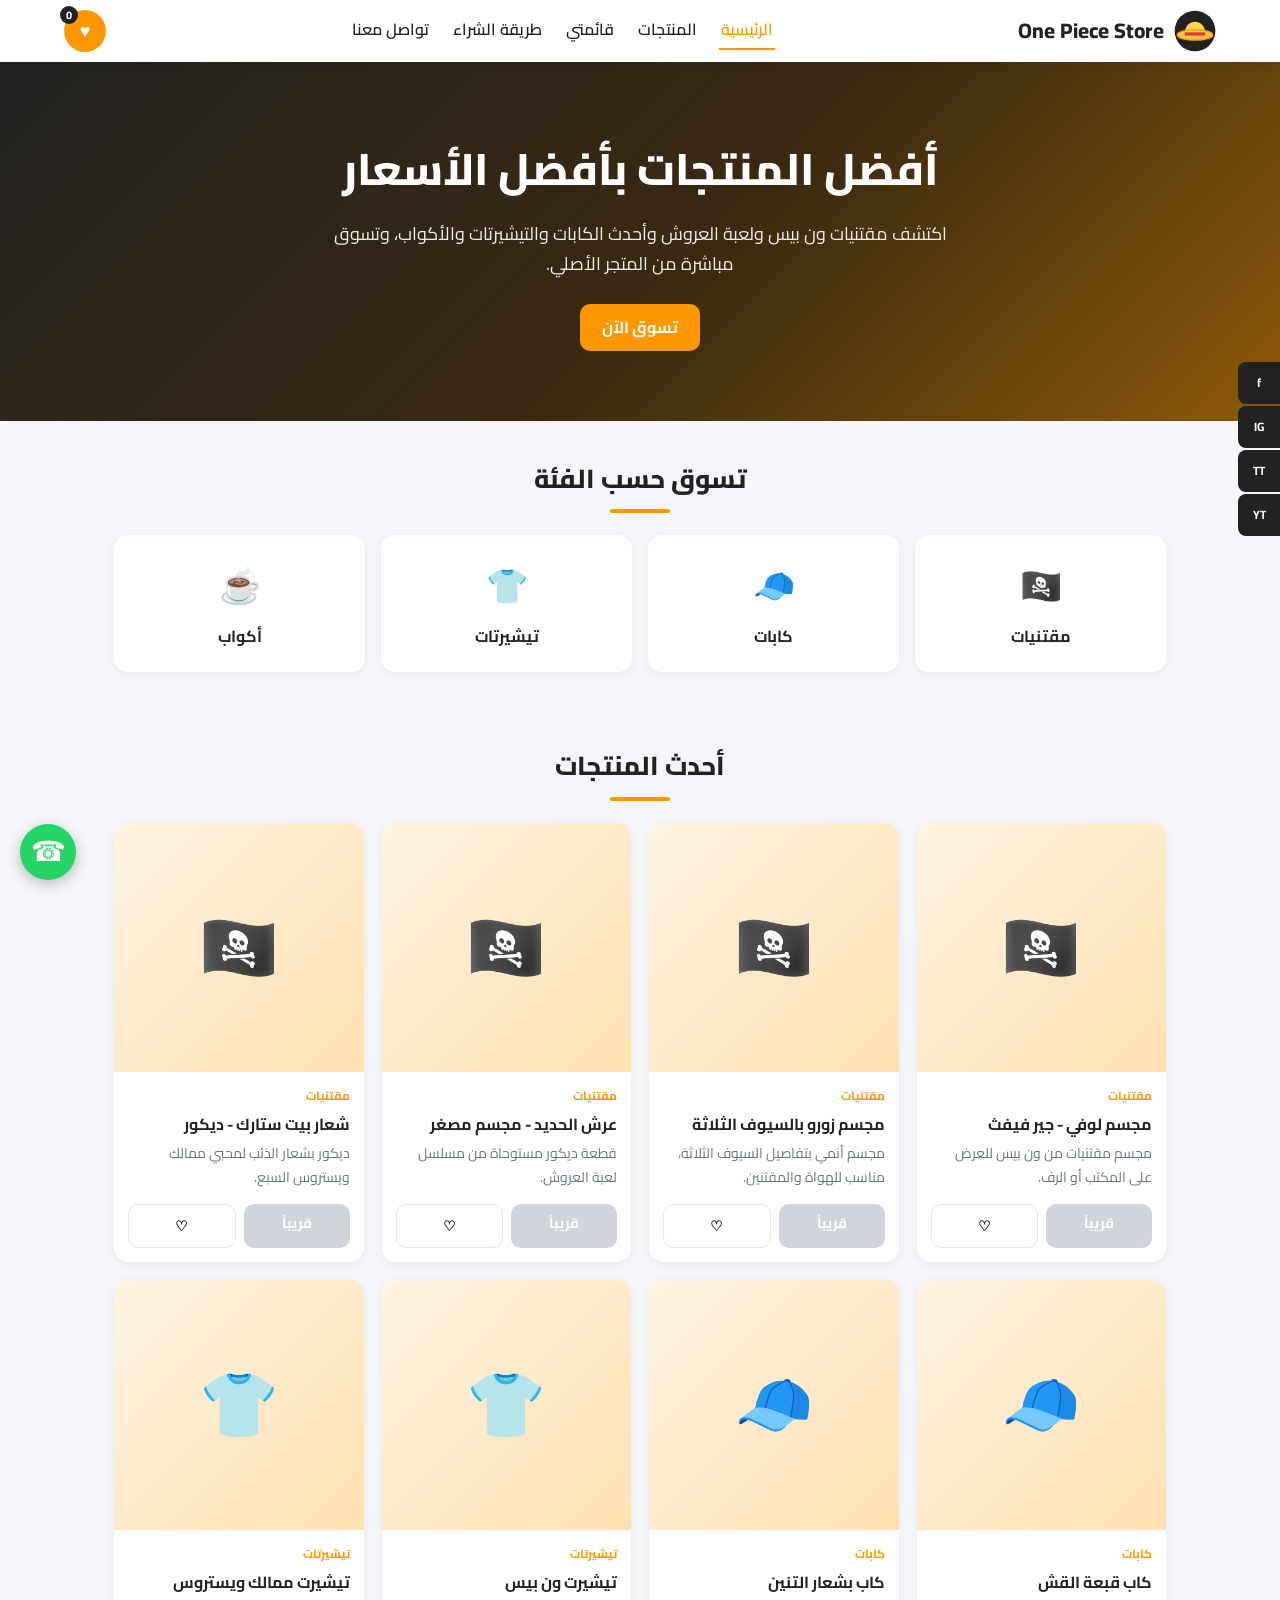
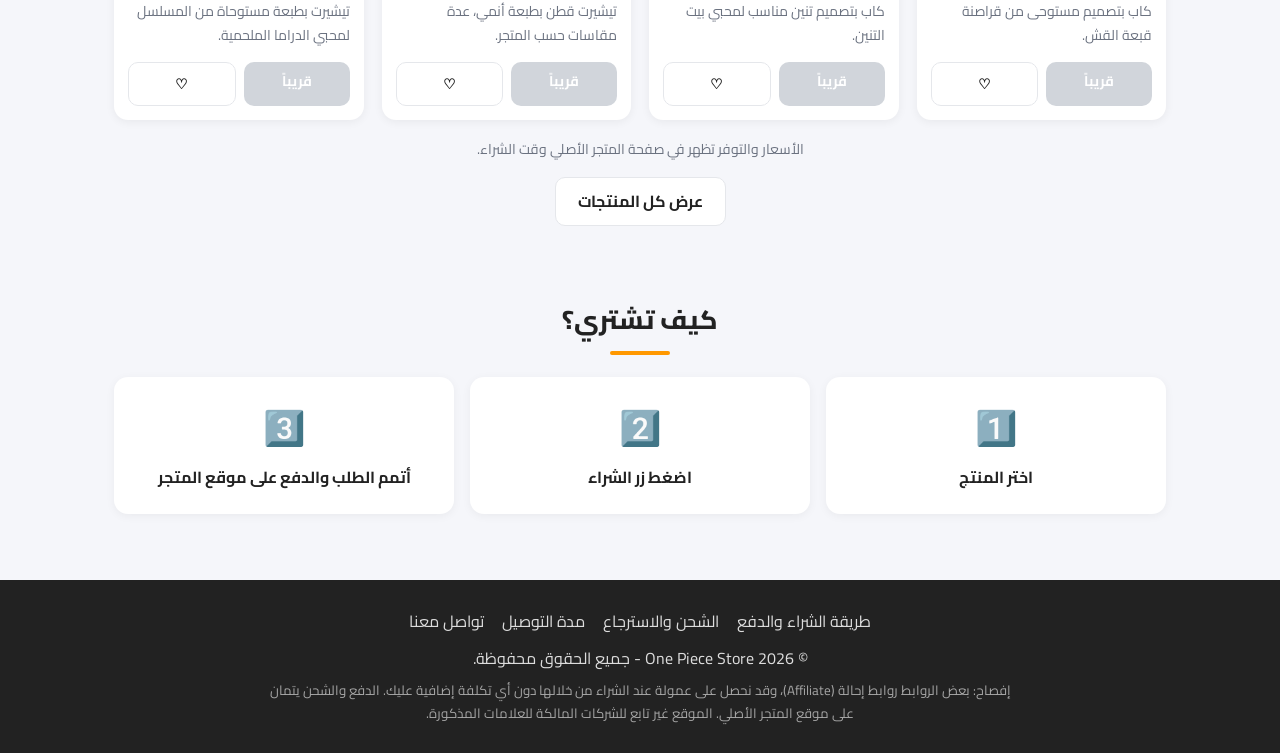
<file: index.html>
<!DOCTYPE html><html lang="ar" dir="rtl"><head><meta charset="UTF-8"><meta name="viewport" content="width=device-width,initial-scale=1"><title>One Piece Store | متجر المنتجات</title><meta name="description" content="One Piece Store - مقتنيات ون بيس ولعبة العروش، كابات وتيشيرتات وأكواب مختارة مع روابط شراء مباشرة من المتاجر."><meta property="og:title" content="One Piece Store"><meta property="og:description" content="أفضل المنتجات بروابط شراء مباشرة"><link rel="icon" href="logo.svg"><link href="https://fonts.googleapis.com/css2?family=Cairo:wght@400;600;700;800&display=swap" rel="stylesheet"><link rel="stylesheet" href="style.css"></head><body>
<section class="hero"><h1>أفضل المنتجات بأفضل الأسعار</h1><p>اكتشف مقتنيات ون بيس ولعبة العروش وأحدث الكابات والتيشيرتات والأكواب، وتسوق مباشرة من المتجر الأصلي.</p><a class="btn" href="products.html">تسوق الآن</a></section>
<div class="wrap"><h2 class="sec-title">تسوق حسب الفئة</h2><div class="tiles"><a class="tile" href="products.html?cat=collectibles"><i>🏴‍☠️</i>مقتنيات</a><a class="tile" href="products.html?cat=caps"><i>🧢</i>كابات</a><a class="tile" href="products.html?cat=tshirts"><i>👕</i>تيشيرتات</a><a class="tile" href="products.html?cat=mugs"><i>☕</i>أكواب</a></div></div>
<div class="wrap"><h2 class="sec-title">أحدث المنتجات</h2><div id="grid" class="grid"></div><p class="note">الأسعار والتوفر تظهر في صفحة المتجر الأصلي وقت الشراء.</p><p style="text-align:center;margin-top:16px"><a class="btn ghost" href="products.html">عرض كل المنتجات</a></p></div>
<div class="wrap"><h2 class="sec-title">كيف تشتري؟</h2><div class="tiles"><div class="tile"><i>1️⃣</i>اختر المنتج</div><div class="tile"><i>2️⃣</i>اضغط زر الشراء</div><div class="tile"><i>3️⃣</i>أتمم الطلب والدفع على موقع المتجر</div></div></div>
<script src="app.js" data-base=""></script><script>layout('home');load().then(function(d){var g=$('#grid');g.innerHTML=d.slice(0,8).map(card).join('');bindSave(g)}).catch(function(){$('#grid').innerHTML='<p class="empty">تعذر تحميل المنتجات.</p>'})</script></body></html>
</file>
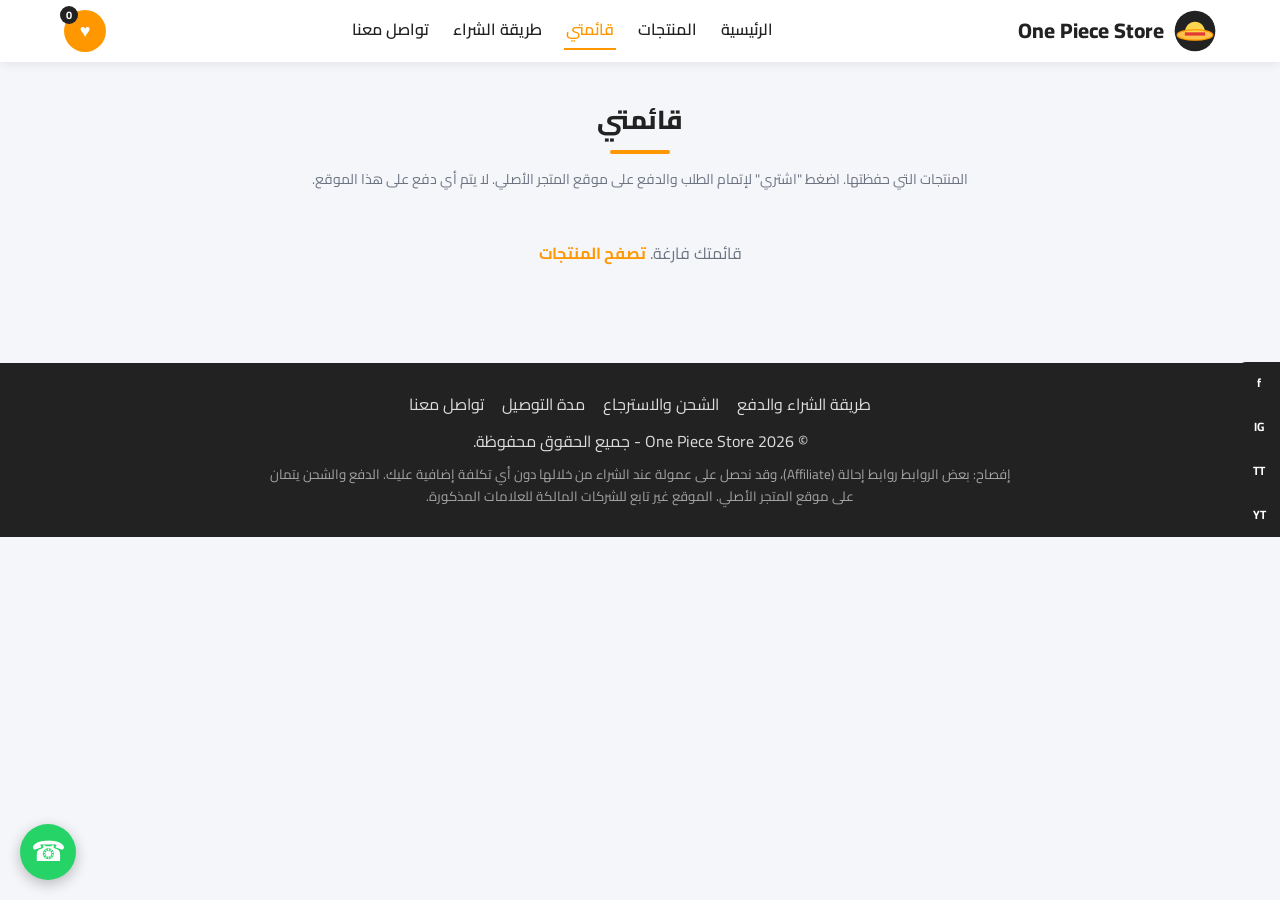
<file: cart.html>
<!DOCTYPE html><html lang="ar" dir="rtl"><head><meta charset="UTF-8"><meta name="viewport" content="width=device-width,initial-scale=1"><title>قائمتي | One Piece Store</title><link rel="icon" href="logo.svg"><link href="https://fonts.googleapis.com/css2?family=Cairo:wght@400;600;700;800&display=swap" rel="stylesheet"><link rel="stylesheet" href="style.css"></head><body>
<div class="wrap" style="max-width:820px"><h2 class="sec-title">قائمتي</h2><p class="note" style="margin:-8px 0 18px">المنتجات التي حفظتها. اضغط "اشتري" لإتمام الطلب والدفع على موقع المتجر الأصلي. لا يتم أي دفع على هذا الموقع.</p><div id="list"></div><p id="empty" class="empty" hidden>قائمتك فارغة. <a href="products.html" style="color:#ff9800;font-weight:700">تصفح المنتجات</a></p></div>
<script src="app.js" data-base=""></script><script>
layout('cart');
function draw(){load().then(function(d){var ids=saved(),l=ids.map(function(i){return d.filter(function(x){return x.id===i})[0]}).filter(Boolean);$('#empty').hidden=l.length>0;
$('#list').innerHTML=l.map(function(p){return '<div class="row">'+thumb(p)+'<div class="info"><a href="product.html?id='+p.id+'"><b>'+esc(p.name)+'</b></a><div class="store">'+esc(CATS[p.category]||'')+(p.store?' - '+esc(STORES[p.store]||p.store):'')+'</div></div>'+buy(p)+'<button class="x" data-save="'+p.id+'" title="إزالة">✕</button></div>'}).join('')})}
$('#list').dataset.onsave='draw';bindSave($('#list'));draw();
</script></body></html>
</file>
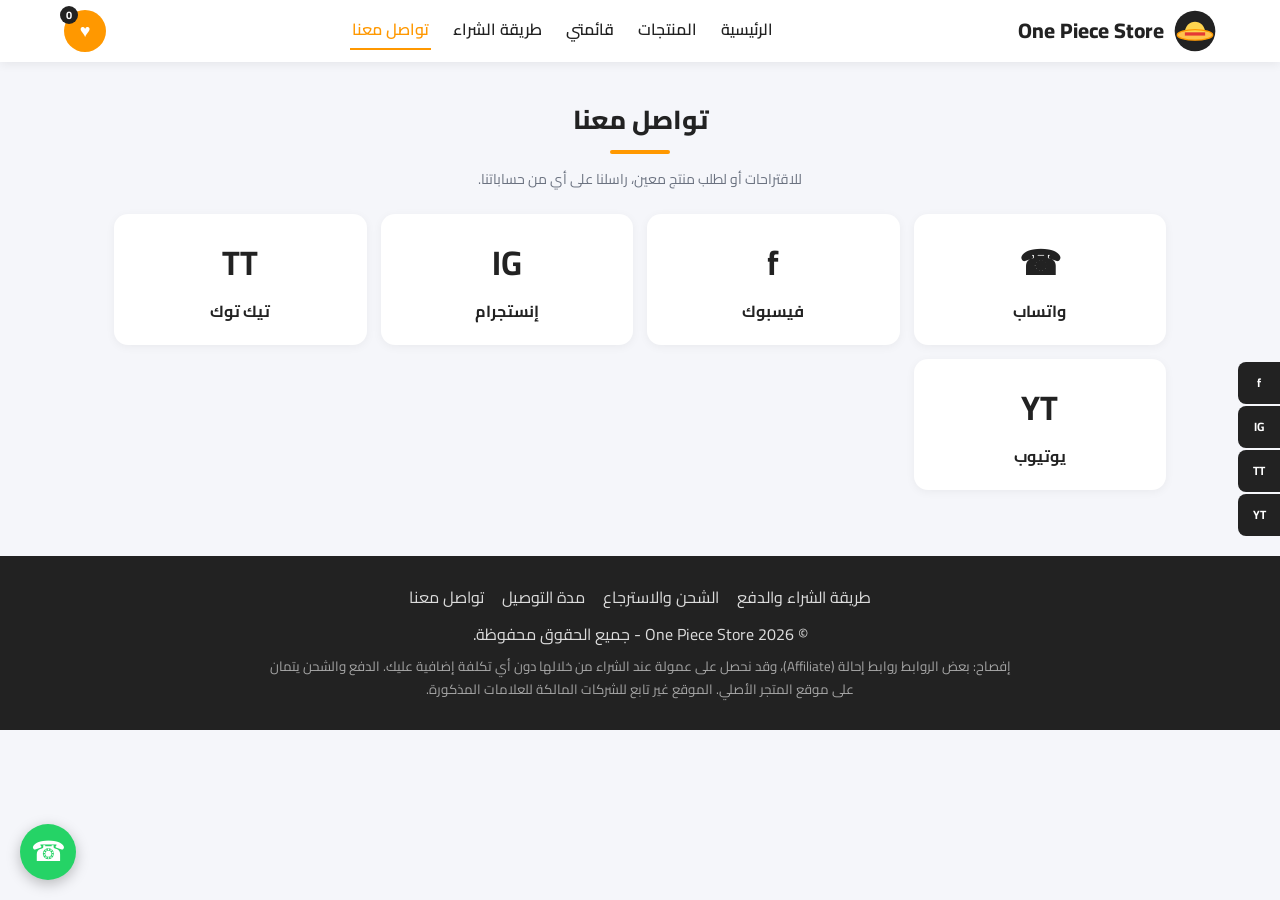
<file: contact.html>
<!DOCTYPE html><html lang="ar" dir="rtl"><head><meta charset="UTF-8"><meta name="viewport" content="width=device-width,initial-scale=1"><title>تواصل معنا | One Piece Store</title><link rel="icon" href="logo.svg"><link href="https://fonts.googleapis.com/css2?family=Cairo:wght@400;600;700;800&display=swap" rel="stylesheet"><link rel="stylesheet" href="style.css"></head><body>
<div class="wrap"><h2 class="sec-title">تواصل معنا</h2><p class="note" style="margin:-8px 0 22px">للاقتراحات أو لطلب منتج معين، راسلنا على أي من حساباتنا.</p><div class="contact" id="c"></div></div>
<script src="app.js" data-base=""></script><script>layout('contact');
var items=[['☎','واتساب',SITE.whatsapp],['f','فيسبوك',SITE.facebook],['IG','إنستجرام',SITE.instagram],['TT','تيك توك',SITE.tiktok],['YT','يوتيوب',SITE.youtube]].filter(function(i){return ok(i[2])});
$('#c').innerHTML=items.map(function(i){return '<a href="'+i[2]+'" target="_blank" rel="noopener"><i>'+i[0]+'</i>'+i[1]+'</a>'}).join('');</script></body></html>
</file>
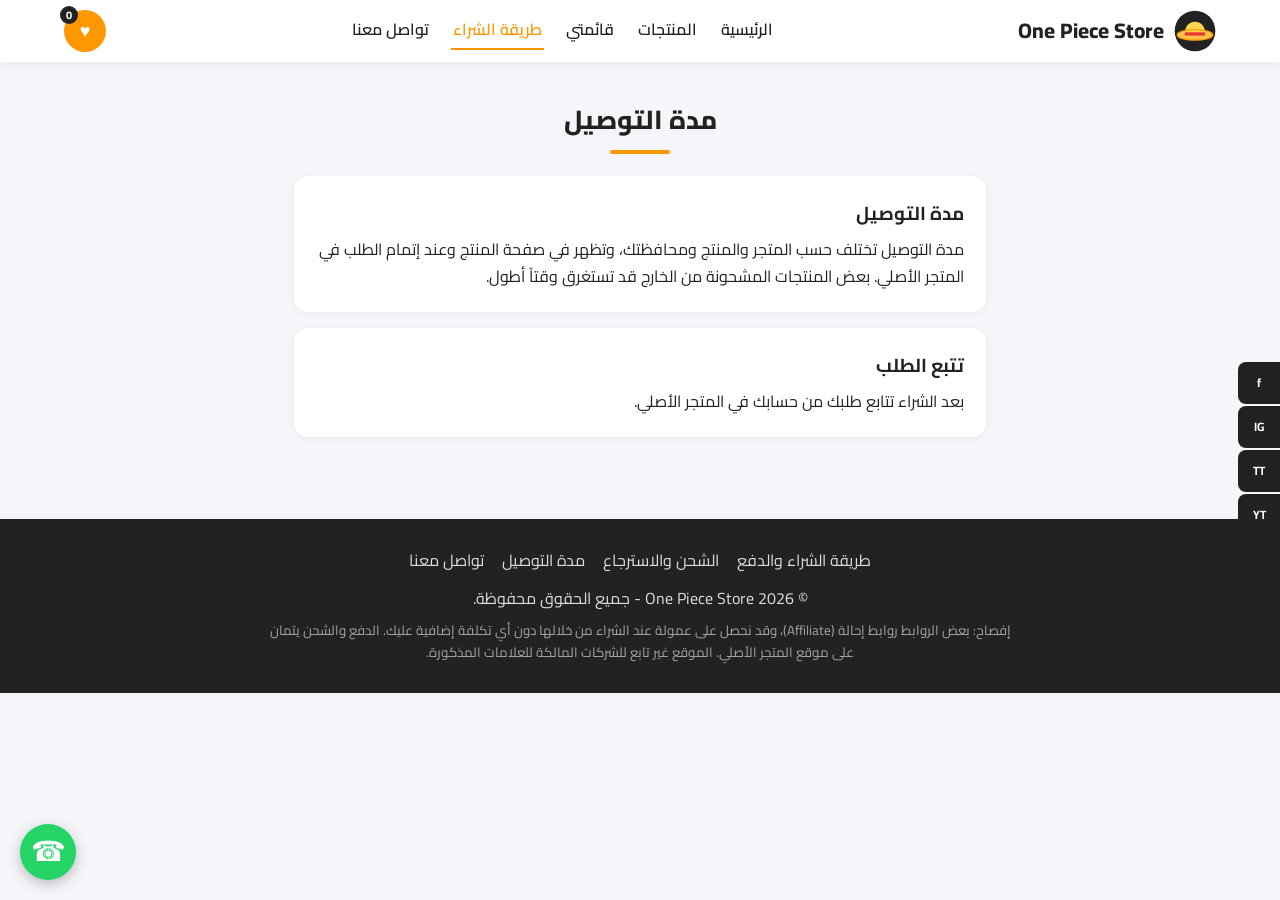
<file: delivery.html>
<!DOCTYPE html><html lang="ar" dir="rtl"><head><meta charset="UTF-8"><meta name="viewport" content="width=device-width,initial-scale=1"><title>مدة التوصيل | One Piece Store</title><link rel="icon" href="logo.svg"><link href="https://fonts.googleapis.com/css2?family=Cairo:wght@400;600;700;800&display=swap" rel="stylesheet"><link rel="stylesheet" href="style.css"></head><body>
<div class="wrap" style="max-width:820px"><h2 class="sec-title">مدة التوصيل</h2><div class="box"><h3>مدة التوصيل</h3><p>مدة التوصيل تختلف حسب المتجر والمنتج ومحافظتك، وتظهر في صفحة المنتج وعند إتمام الطلب في المتجر الأصلي. بعض المنتجات المشحونة من الخارج قد تستغرق وقتاً أطول.</p></div><div class="box"><h3>تتبع الطلب</h3><p>بعد الشراء تتابع طلبك من حسابك في المتجر الأصلي.</p></div></div>
<script src="app.js" data-base=""></script><script>layout('pay')</script></body></html>
</file>
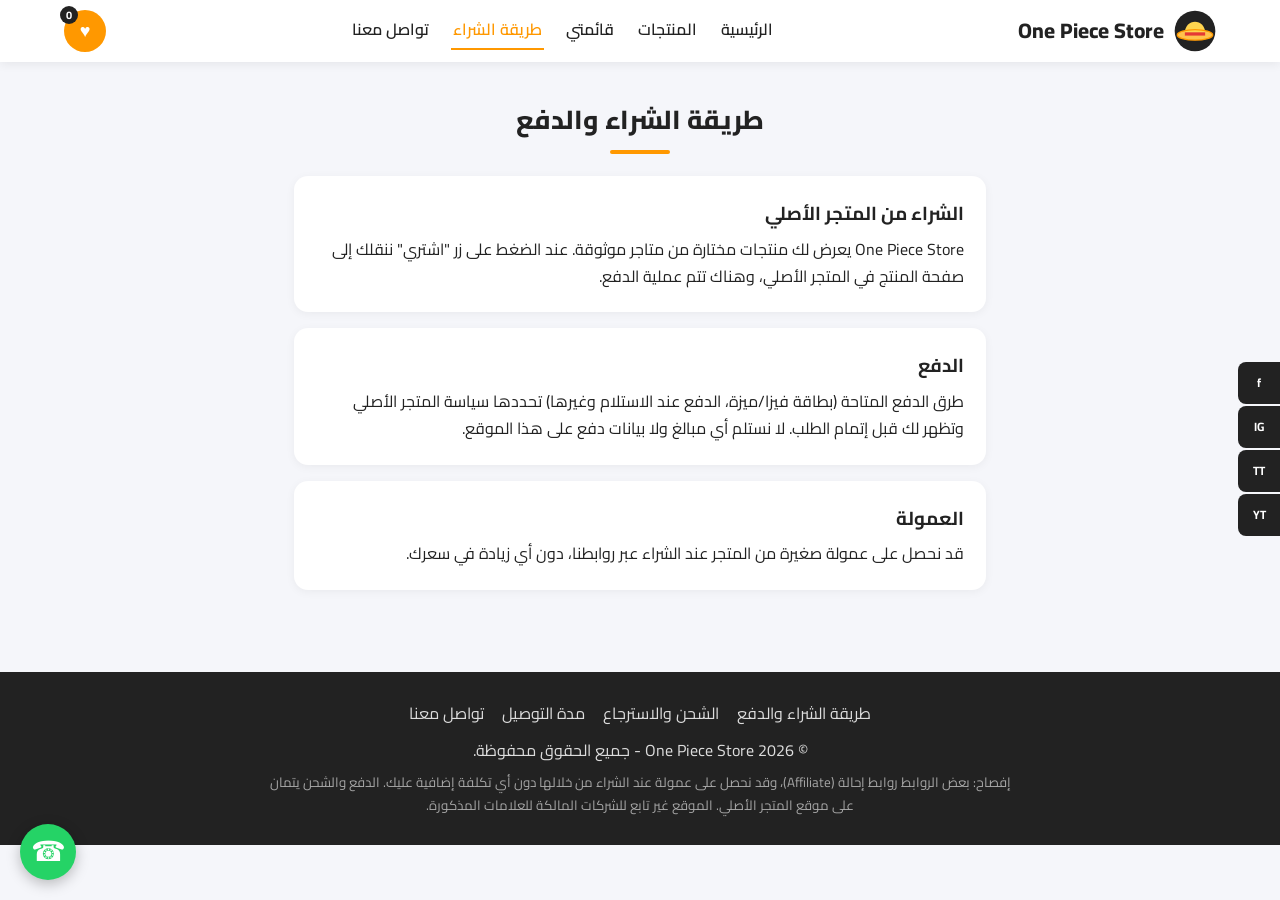
<file: payment.html>
<!DOCTYPE html><html lang="ar" dir="rtl"><head><meta charset="UTF-8"><meta name="viewport" content="width=device-width,initial-scale=1"><title>طريقة الشراء والدفع | One Piece Store</title><link rel="icon" href="logo.svg"><link href="https://fonts.googleapis.com/css2?family=Cairo:wght@400;600;700;800&display=swap" rel="stylesheet"><link rel="stylesheet" href="style.css"></head><body>
<div class="wrap" style="max-width:820px"><h2 class="sec-title">طريقة الشراء والدفع</h2><div class="box"><h3>الشراء من المتجر الأصلي</h3><p>One Piece Store يعرض لك منتجات مختارة من متاجر موثوقة. عند الضغط على زر "اشتري" ننقلك إلى صفحة المنتج في المتجر الأصلي، وهناك تتم عملية الدفع.</p></div><div class="box"><h3>الدفع</h3><p>طرق الدفع المتاحة (بطاقة فيزا/ميزة، الدفع عند الاستلام وغيرها) تحددها سياسة المتجر الأصلي وتظهر لك قبل إتمام الطلب. لا نستلم أي مبالغ ولا بيانات دفع على هذا الموقع.</p></div><div class="box"><h3>العمولة</h3><p>قد نحصل على عمولة صغيرة من المتجر عند الشراء عبر روابطنا، دون أي زيادة في سعرك.</p></div></div>
<script src="app.js" data-base=""></script><script>layout('pay')</script></body></html>
</file>
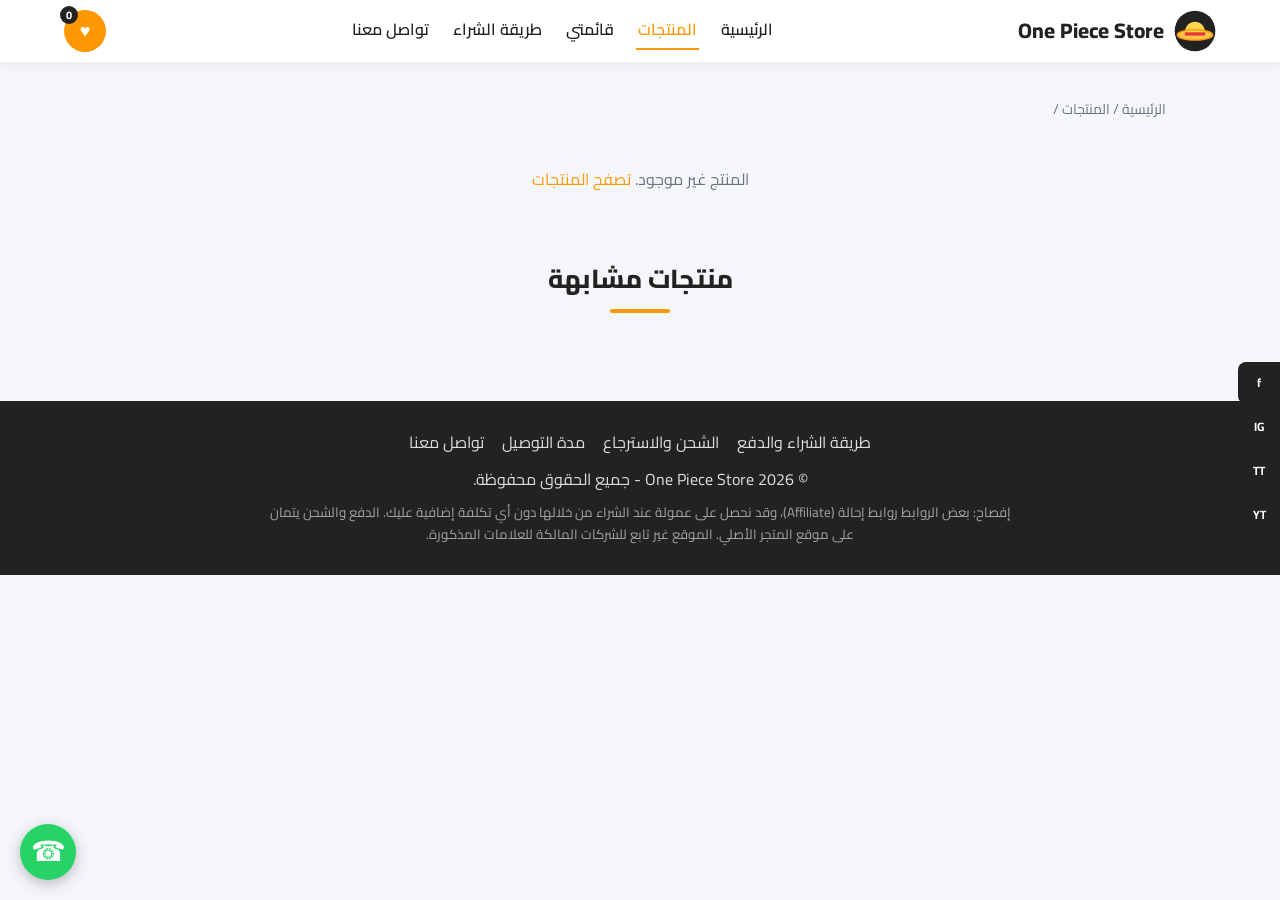
<file: product.html>
<!DOCTYPE html><html lang="ar" dir="rtl"><head><meta charset="UTF-8"><meta name="viewport" content="width=device-width,initial-scale=1"><title>تفاصيل المنتج | One Piece Store</title><link rel="icon" href="logo.svg"><link href="https://fonts.googleapis.com/css2?family=Cairo:wght@400;600;700;800&display=swap" rel="stylesheet"><link rel="stylesheet" href="style.css"></head><body>
<div class="wrap"><div class="crumbs"><a href="index.html">الرئيسية</a> / <a href="products.html">المنتجات</a> / <span id="bc"></span></div><div id="pd"></div><h2 class="sec-title" style="margin-top:34px">منتجات مشابهة</h2><div id="grid" class="grid"></div></div>
<script src="app.js" data-base=""></script><script>
layout('products');var id=+new URLSearchParams(location.search).get('id');
load().then(function(d){var p=d.filter(function(x){return x.id===id})[0];if(!p){$('#pd').innerHTML='<p class="empty">المنتج غير موجود. <a href="products.html" style="color:#ff9800">تصفح المنتجات</a></p>';return}
document.title=p.name+' | One Piece Store';$('#bc').textContent=p.name;
var sp=(p.specs||[]).map(function(s){return '<li>'+esc(s)+'</li>'}).join('');
$('#pd').innerHTML='<div class="pd">'+thumb(p)+'<div><span class="tag" style="color:#ff9800;font-weight:700">'+esc(CATS[p.category]||'')+'</span><h1>'+esc(p.name)+'</h1><p>'+esc(p.description)+'</p>'+(sp?'<ul class="specs">'+sp+'</ul>':'')+(p.price?'<p><b>السعر:</b> '+esc(p.price)+' <small>(كما يظهر في المتجر)</small></p>':'<p class="store">السعر والتوفر يظهران في صفحة المتجر الأصلي.</p>')+'<div class="cact">'+buy(p)+'<button class="btn ghost" data-save="'+p.id+'">'+(saved().indexOf(p.id)>=0?'♥ في قائمتي':'♡ أضف لقائمتي')+'</button></div><p class="note" style="text-align:right">الدفع والشحن على موقع '+esc(STORES[p.store]||'المتجر الأصلي')+'.</p></div></div>';
$('#pd').onclick=function(e){var b=e.target.closest('[data-save]');if(!b)return;toggleSave(p.id);b.textContent=saved().indexOf(p.id)>=0?'♥ في قائمتي':'♡ أضف لقائمتي'};
var rel=d.filter(function(x){return x.category===p.category&&x.id!==p.id}).slice(0,4);$('#grid').innerHTML=rel.map(card).join('');bindSave($('#grid'))})
</script></body></html>
</file>
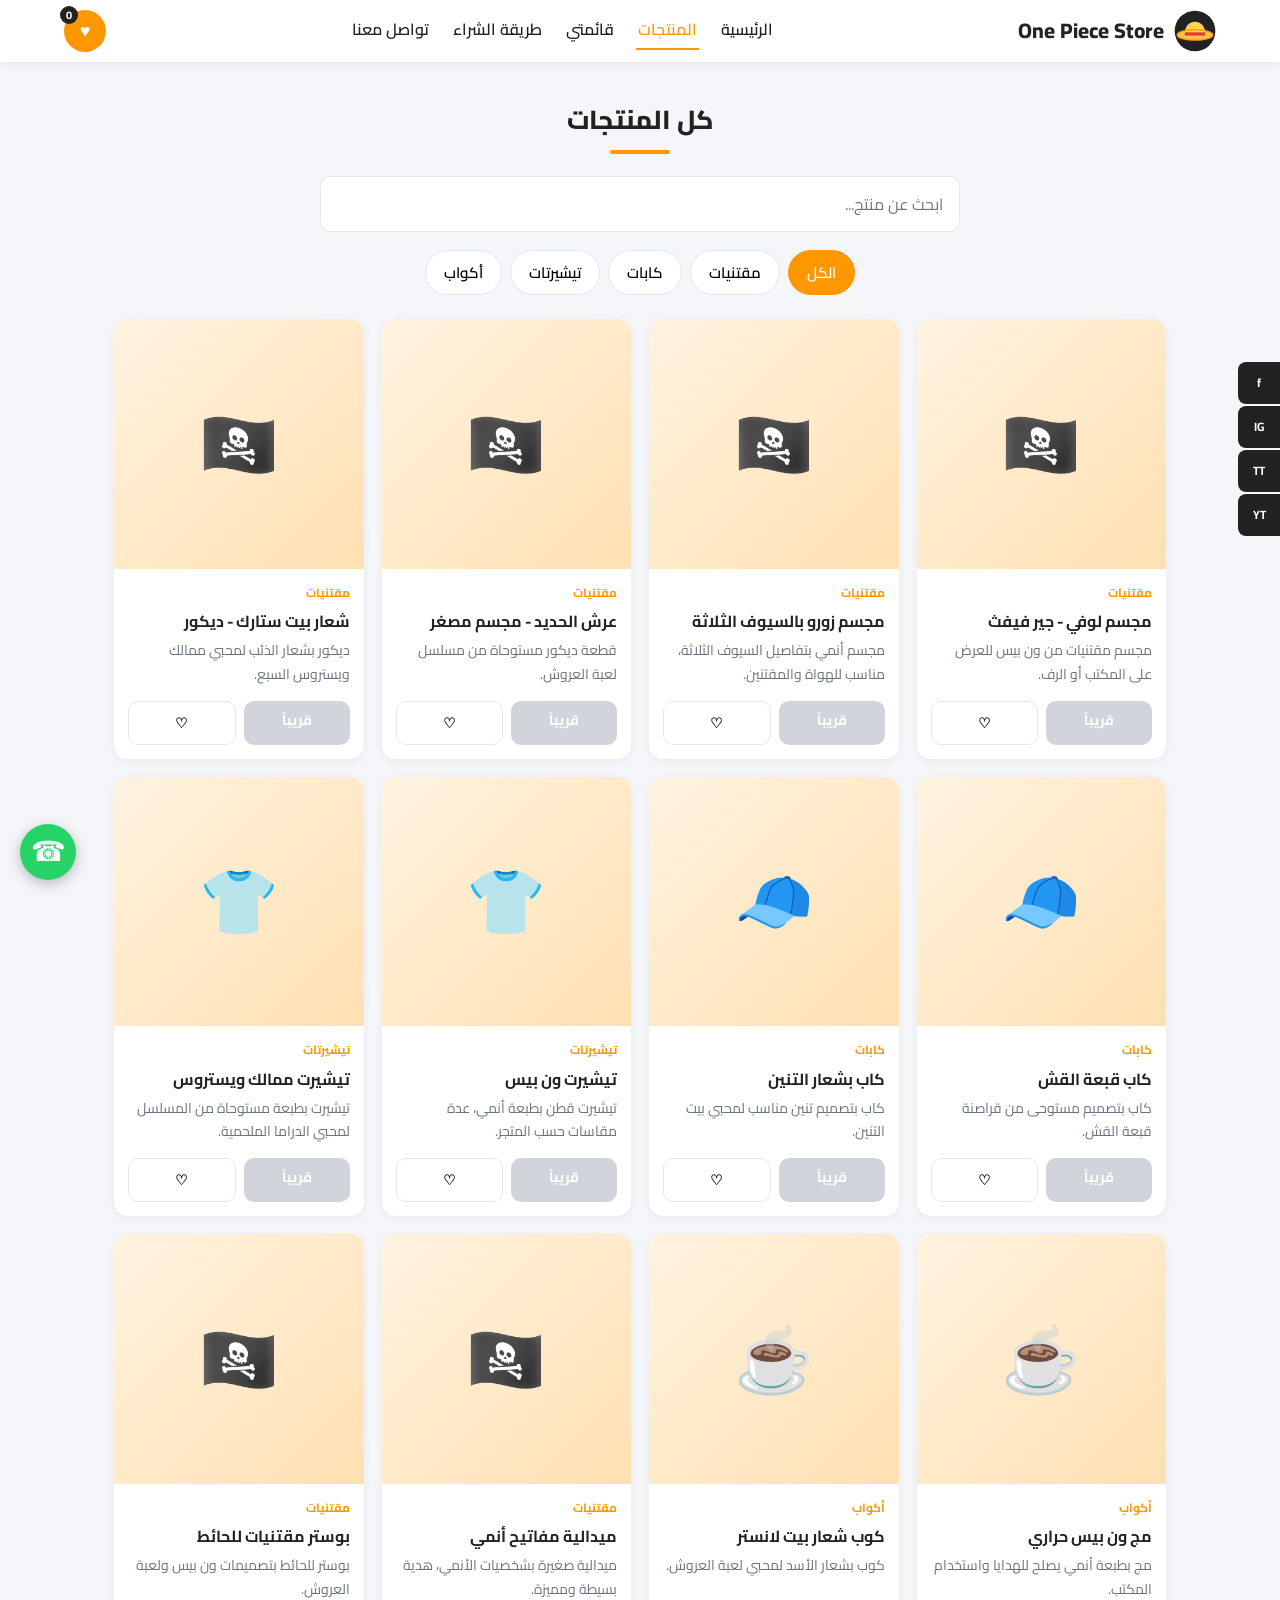
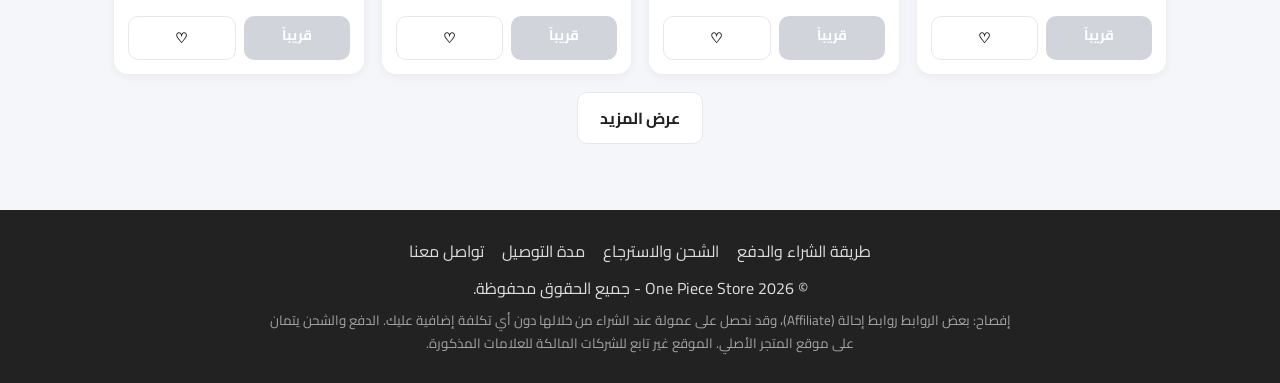
<file: products.html>
<!DOCTYPE html><html lang="ar" dir="rtl"><head><meta charset="UTF-8"><meta name="viewport" content="width=device-width,initial-scale=1"><title>المنتجات | One Piece Store</title><link rel="icon" href="logo.svg"><link href="https://fonts.googleapis.com/css2?family=Cairo:wght@400;600;700;800&display=swap" rel="stylesheet"><link rel="stylesheet" href="style.css"></head><body>
<div class="wrap"><h2 class="sec-title">كل المنتجات</h2>
<div class="searchrow"><input id="q" type="search" placeholder="ابحث عن منتج..." aria-label="بحث"></div>
<div class="cats" id="cats"><button class="active" data-c="all">الكل</button><button data-c="collectibles">مقتنيات</button><button data-c="caps">كابات</button><button data-c="tshirts">تيشيرتات</button><button data-c="mugs">أكواب</button></div>
<div id="grid" class="grid"></div><p id="empty" class="empty" hidden>لا توجد منتجات مطابقة لبحثك.</p><p style="text-align:center;margin-top:18px"><button id="more" class="btn ghost" hidden>عرض المزيد</button></p></div>
<script src="app.js" data-base=""></script><script>
layout('products');var cat=new URLSearchParams(location.search).get('cat')||'all',all=[];
if(!CATS[cat])cat='all';
function draw(){var q=$('#q').value.trim().toLowerCase();var l=all.filter(function(p){return(cat==='all'||p.category===cat)&&(!q||(p.name+' '+p.description).toLowerCase().indexOf(q)>=0)});renderGrid(l,$('#grid'),$('#empty'),$('#more'));document.querySelectorAll('#cats button').forEach(function(b){b.classList.toggle('active',b.dataset.c===cat)})}
$('#cats').onclick=function(e){var b=e.target.closest('button');if(!b)return;cat=b.dataset.c;draw()};$('#q').oninput=draw;bindSave($('#grid'));
load().then(function(d){all=d;draw()}).catch(function(){$('#grid').innerHTML='<p class="empty">تعذر تحميل المنتجات.</p>'});
</script></body></html>
</file>
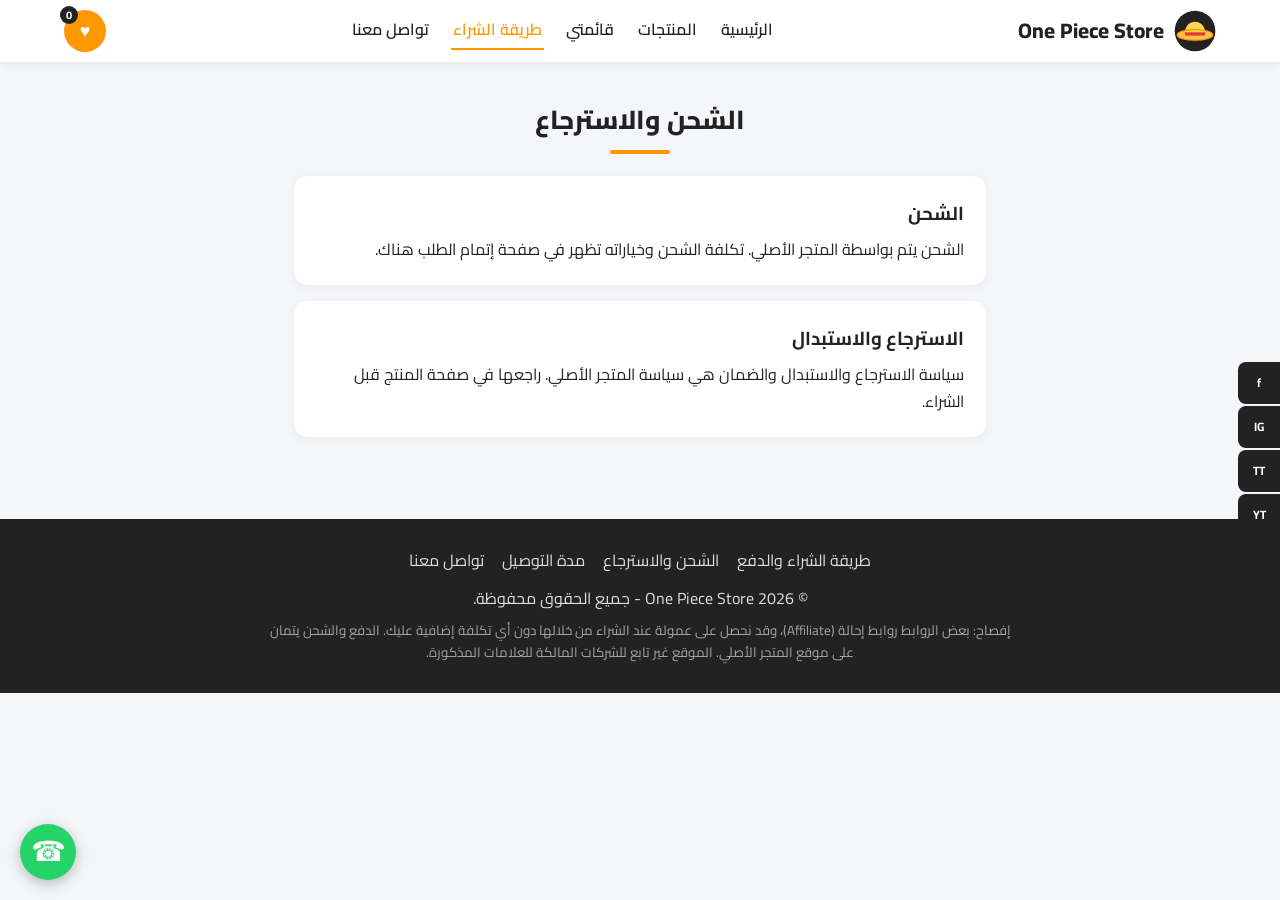
<file: shipping.html>
<!DOCTYPE html><html lang="ar" dir="rtl"><head><meta charset="UTF-8"><meta name="viewport" content="width=device-width,initial-scale=1"><title>الشحن والاسترجاع | One Piece Store</title><link rel="icon" href="logo.svg"><link href="https://fonts.googleapis.com/css2?family=Cairo:wght@400;600;700;800&display=swap" rel="stylesheet"><link rel="stylesheet" href="style.css"></head><body>
<div class="wrap" style="max-width:820px"><h2 class="sec-title">الشحن والاسترجاع</h2><div class="box"><h3>الشحن</h3><p>الشحن يتم بواسطة المتجر الأصلي. تكلفة الشحن وخياراته تظهر في صفحة إتمام الطلب هناك.</p></div><div class="box"><h3>الاسترجاع والاستبدال</h3><p>سياسة الاسترجاع والاستبدال والضمان هي سياسة المتجر الأصلي. راجعها في صفحة المنتج قبل الشراء.</p></div></div>
<script src="app.js" data-base=""></script><script>layout('pay')</script></body></html>
</file>
<file: style.css>
:root{--o:#ff9800;--od:#e68900;--bg:#f5f6fa;--ink:#222;--mut:#6b7280;--line:#e5e7eb}
*{margin:0;padding:0;box-sizing:border-box;font-family:'Cairo',Tahoma,sans-serif}
html{scroll-behavior:smooth}
body{background:var(--bg);color:var(--ink);overflow-x:hidden;line-height:1.7}
a{color:inherit;text-decoration:none}
img{max-width:100%}
header.top{position:sticky;top:0;z-index:50;background:#fff;display:flex;align-items:center;justify-content:space-between;gap:16px;padding:10px 5%;box-shadow:0 2px 10px rgba(0,0,0,.07)}
.logo{display:flex;align-items:center;gap:10px}
.logo img{width:42px;height:42px}
.logo h2{font-size:21px;font-weight:800}
nav.main{display:flex;gap:20px;flex-wrap:wrap}
nav.main a{font-weight:600;padding:4px 2px;border-bottom:2px solid transparent}
nav.main a:hover,nav.main a.on{color:var(--o);border-color:var(--o)}
.hicons{display:flex;gap:10px;align-items:center}
.cartbtn{position:relative;background:var(--o);color:#fff;width:42px;height:42px;border-radius:50%;display:flex;align-items:center;justify-content:center;font-size:18px}
.cartbtn b{position:absolute;top:-4px;left:-4px;background:#222;color:#fff;font-size:11px;border-radius:50%;min-width:18px;height:18px;display:flex;align-items:center;justify-content:center}
.hero{background:linear-gradient(135deg,#222 0%,#3a2a10 55%,#ff9800 160%);color:#fff;text-align:center;padding:70px 6%}
.hero h1{font-size:clamp(26px,4.5vw,44px);font-weight:800;margin-bottom:12px}
.hero p{max-width:620px;margin:0 auto 24px;opacity:.92;font-size:18px}
.btn{display:inline-block;background:var(--o);color:#fff;border:0;border-radius:10px;padding:10px 22px;font-weight:700;font-size:16px;cursor:pointer;transition:.2s}
.btn:hover{background:var(--od)}
.btn.ghost{background:#fff;color:var(--ink);border:1px solid var(--line)}
.btn.ghost:hover{border-color:var(--o);color:var(--o)}
.btn.dis{background:#d1d5db;color:#fff;cursor:default}
.wrap{max-width:1180px;margin:0 auto;padding:36px 5%}
.sec-title{font-size:26px;font-weight:800;text-align:center;margin-bottom:22px;position:relative}
.sec-title:after{content:"";display:block;width:60px;height:4px;background:var(--o);border-radius:4px;margin:8px auto 0}
.tiles{display:grid;grid-template-columns:repeat(auto-fit,minmax(200px,1fr));gap:16px}
.tile{background:#fff;border-radius:14px;padding:22px;text-align:center;box-shadow:0 2px 10px rgba(0,0,0,.05);transition:.2s;font-weight:700}
.tile:hover{transform:translateY(-4px);box-shadow:0 8px 20px rgba(0,0,0,.1)}
.tile i{font-size:34px;display:block;margin-bottom:8px;font-style:normal}
.searchrow{display:flex;gap:10px;max-width:640px;margin:0 auto 18px}
.searchrow input{flex:1;padding:12px 16px;border:1px solid var(--line);border-radius:10px;font-size:16px;outline:none}
.searchrow input:focus{border-color:var(--o)}
.cats{display:flex;flex-wrap:wrap;justify-content:center;gap:8px;margin-bottom:24px}
.cats button{border:1px solid var(--line);background:#fff;border-radius:999px;padding:7px 18px;font-weight:600;cursor:pointer;font-size:15px}
.cats button.active,.cats button:hover{background:var(--o);border-color:var(--o);color:#fff}
.grid{display:grid;grid-template-columns:repeat(auto-fill,minmax(230px,1fr));gap:18px}
.card{background:#fff;border-radius:14px;overflow:hidden;box-shadow:0 2px 10px rgba(0,0,0,.06);display:flex;flex-direction:column;transition:.2s}
.card:hover{transform:translateY(-4px);box-shadow:0 10px 24px rgba(0,0,0,.12)}
.thumb{aspect-ratio:1/1;display:flex;align-items:center;justify-content:center;font-size:64px;background:linear-gradient(135deg,#fff3e0,#ffe0b2);position:relative}
.thumb img{width:100%;height:100%;object-fit:contain;background:#fff}
.badge{position:absolute;top:10px;right:10px;background:#e53935;color:#fff;font-size:12px;font-weight:700;border-radius:6px;padding:2px 8px}
.cbody{padding:14px;display:flex;flex-direction:column;gap:6px;flex:1}
.cbody .tag{font-size:12px;color:var(--o);font-weight:700}
.cbody h3{font-size:16px;line-height:1.5}
.cbody p{font-size:14px;color:var(--mut);flex:1}
.store{font-size:12px;color:var(--mut)}
.cact{display:flex;gap:8px;margin-top:8px}
.cact .btn{padding:8px 12px;font-size:14px;flex:1;text-align:center}
.note{text-align:center;color:var(--mut);font-size:14px;margin-top:18px}
.empty{text-align:center;color:var(--mut);padding:30px}
.pd{display:grid;grid-template-columns:1fr 1fr;gap:28px;background:#fff;border-radius:16px;padding:24px;box-shadow:0 2px 10px rgba(0,0,0,.06)}
.pd .thumb{border-radius:12px;font-size:110px}
.pd h1{font-size:26px;margin-bottom:8px}
.specs{list-style:none;margin:12px 0;border:1px solid var(--line);border-radius:10px}
.specs li{padding:8px 14px;border-bottom:1px solid var(--line);font-size:15px}
.specs li:last-child{border:0}
.crumbs{font-size:14px;color:var(--mut);margin-bottom:14px}
.crumbs a:hover{color:var(--o)}
.row{background:#fff;border-radius:12px;padding:12px;display:flex;gap:14px;align-items:center;margin-bottom:10px;box-shadow:0 2px 8px rgba(0,0,0,.05)}
.row .thumb{width:70px;height:70px;aspect-ratio:auto;font-size:34px;border-radius:8px;flex:none}
.row .info{flex:1}
.row .x{border:0;background:none;color:#e53935;cursor:pointer;font-size:20px}
.box{background:#fff;border-radius:14px;padding:22px;box-shadow:0 2px 10px rgba(0,0,0,.05);margin-bottom:16px}
.box h3{margin-bottom:6px}
.contact{display:grid;grid-template-columns:repeat(auto-fit,minmax(210px,1fr));gap:14px}
.contact a{background:#fff;border-radius:14px;padding:20px;text-align:center;font-weight:700;box-shadow:0 2px 10px rgba(0,0,0,.05);transition:.2s;display:block}
.contact a:hover{transform:translateY(-4px);color:var(--o)}
.contact a i{display:block;font-size:34px;font-style:normal;margin-bottom:6px}
.wa{position:fixed;bottom:20px;left:20px;background:#25d366;color:#fff;width:56px;height:56px;border-radius:50%;display:flex;align-items:center;justify-content:center;font-size:28px;box-shadow:0 4px 14px rgba(0,0,0,.25);z-index:60}
.social{position:fixed;top:50%;right:0;transform:translateY(-50%);display:flex;flex-direction:column;z-index:55}
.social a{background:#222;color:#fff;width:42px;height:42px;display:flex;align-items:center;justify-content:center;font-size:12px;font-weight:700;border-radius:8px 0 0 8px;margin-bottom:2px}
.social a:hover{background:var(--o)}
footer{background:#222;color:#ddd;text-align:center;padding:28px 5%;margin-top:30px}
footer .fl{display:flex;gap:18px;justify-content:center;flex-wrap:wrap;margin-bottom:10px}
footer .fl a:hover{color:var(--o)}
footer small{display:block;opacity:.7;max-width:760px;margin:8px auto 0}
@media(max-width:760px){nav.main{display:none}.pd{grid-template-columns:1fr}.social{display:none}.mnav{display:flex!important}}
.mnav{display:none;gap:14px;overflow-x:auto;background:#fff;padding:8px 5%;border-top:1px solid var(--line);position:sticky;top:62px;z-index:49}
.mnav a{white-space:nowrap;font-weight:600;font-size:14px}
</file>
